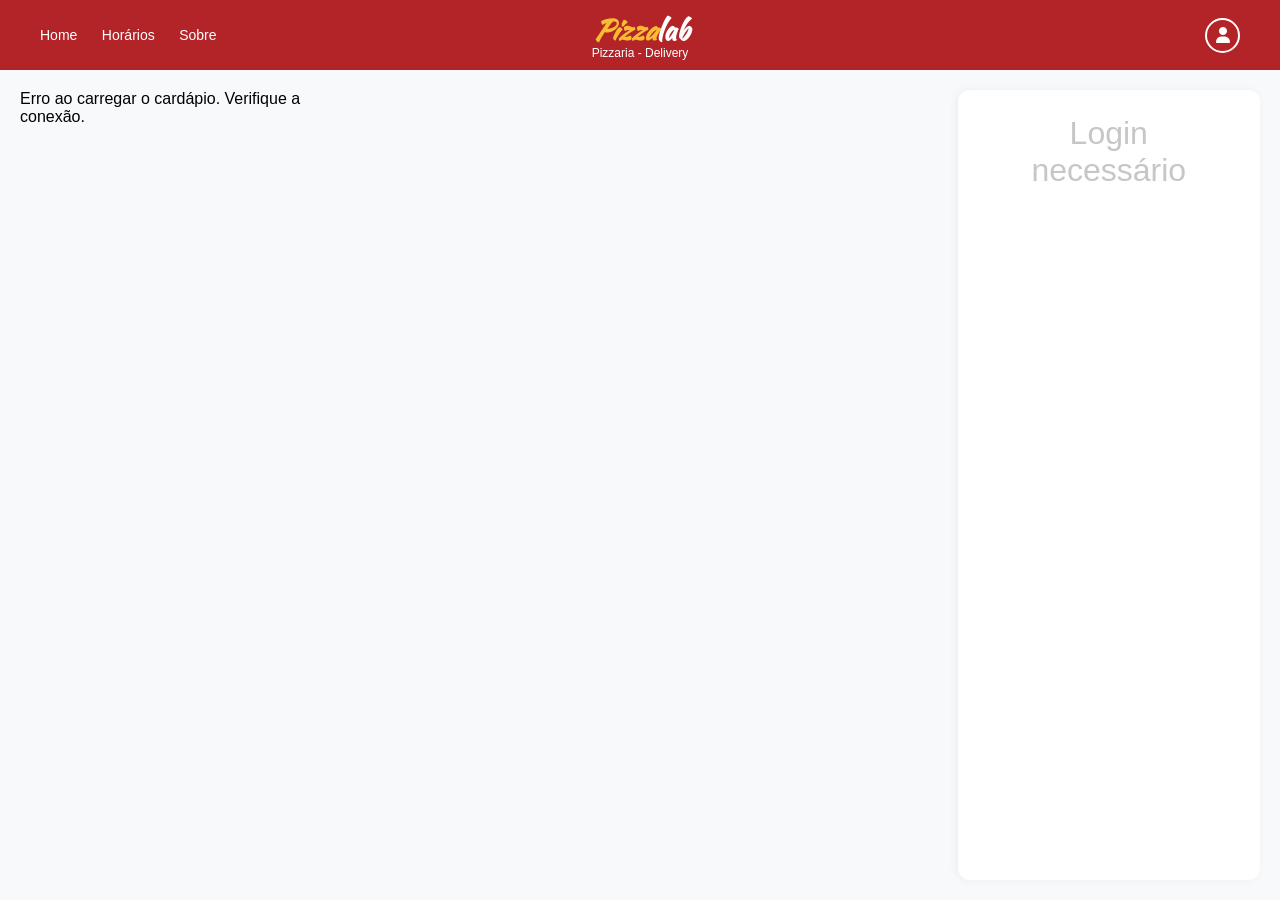
<file: index.html>
<!DOCTYPE html>
<html lang="pt-br">
<head>
    <meta charset="UTF-8">
    <meta name="viewport" content="width=device-width, initial-scale=1.0">
    <title>Pizzalab</title>
    <link rel="stylesheet" href="assets/css/global.css">

    <!-- fonte Kaushan Script do google -->
    <link rel="preconnect" href="https://fonts.googleapis.com">
    <link rel="preconnect" href="https://fonts.gstatic.com" crossorigin>
    <link href="https://fonts.googleapis.com/css2?family=Kaushan+Script&family=Open+Sans:ital,wght@0,300..800;1,300..800&family=Roboto:ital,wght@0,100..900;1,100..900&display=swap" rel="stylesheet">

    <!-- link para icon de user-->
    <link rel="stylesheet" href="https://cdnjs.cloudflare.com/ajax/libs/font-awesome/6.5.1/css/all.min.css">
  
    <script type="module" src="./src/main.js"></script>
</head>
<body>

<header id="header-container"></header>

<div class="main-container">
    <div class="menu-container" id="menu-container"></div>

    <aside class="aside-panel" id="cart-container">
        <!-- <div class="header-container">
            <h2>Meu Pedido</h2>
        </div>
        
        <div class="card-container" id="cart-items"></div>

        <div class="aside-footer">
            <div class="total-row">
                <span>Total:</span>
                <span id="total">R$ 0,00</span>
            </div>
            <button class="checkout-btn">Finalizar Pedido</button>
        </div> -->
    </aside>
</div>
</body>
</html>
</file>
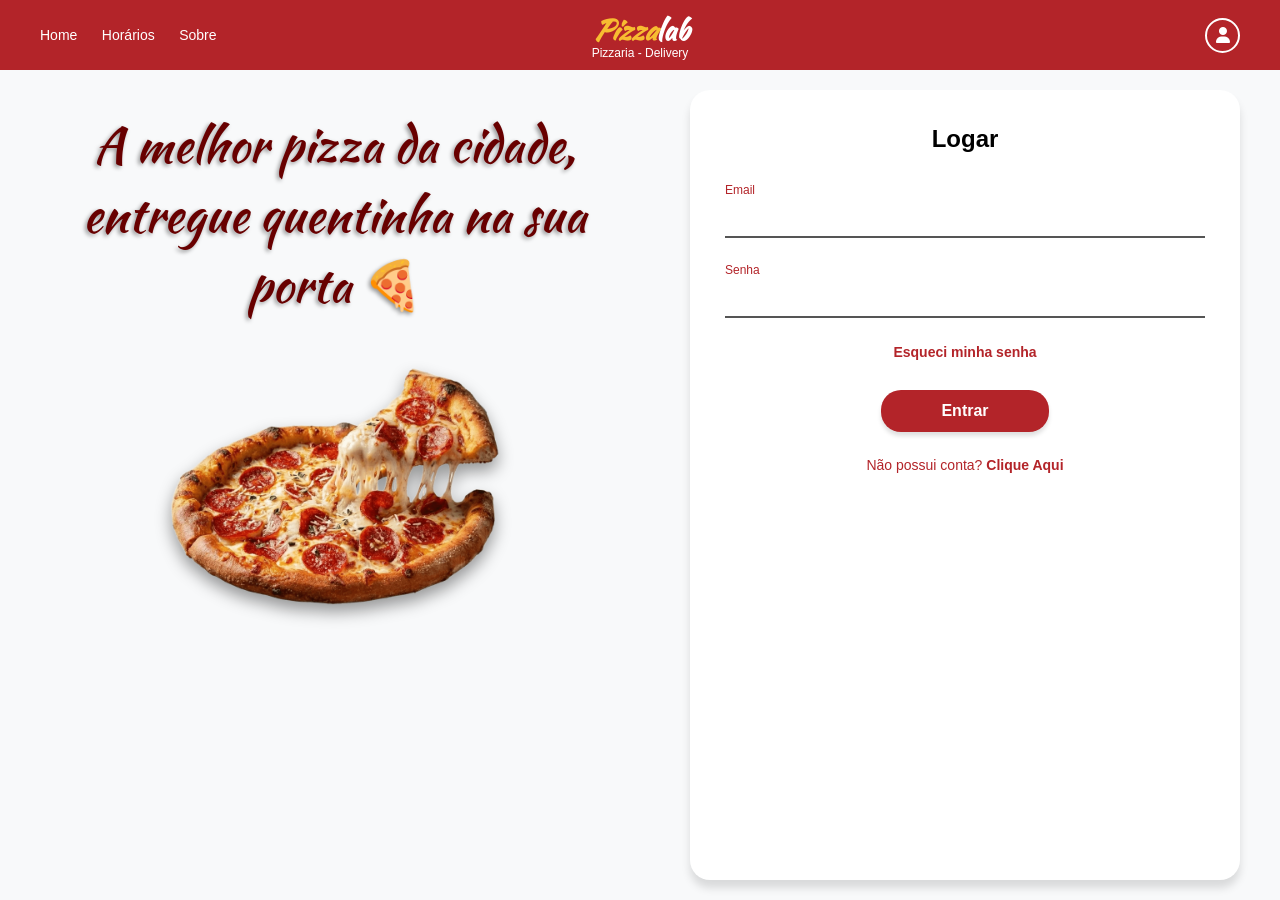
<file: login.html>
<!DOCTYPE html>
<html lang="pt-BR">
<head>
    <meta charset="UTF-8">
    <meta name="viewport" content="width=device-width, initial-scale=1.0">
    <title>PizzaLab - Login</title>
    <link rel="stylesheet" href="assets/css/global.css">

    <!-- fonte Kaushan Script do google -->
    <link rel="preconnect" href="https://fonts.googleapis.com">
    <link rel="preconnect" href="https://fonts.gstatic.com" crossorigin>
    <link href="https://fonts.googleapis.com/css2?family=Kaushan+Script&family=Open+Sans:ital,wght@0,300..800;1,300..800&family=Roboto:ital,wght@0,100..900;1,100..900&display=swap" rel="stylesheet">

    <!-- link para icon de user-->
    <link rel="stylesheet" href="https://cdnjs.cloudflare.com/ajax/libs/font-awesome/6.5.1/css/all.min.css">
    
    <script type="module" src="./src/main.js"></script>
</head>
<body>

    <header id="header-container"></header>

    <main class="main-container">
        <section class="hero-side">
            <h1 class="hero-text">A melhor pizza da cidade,<br>entregue quentinha na sua porta 🍕</h1>
            <img src="assets/images/pizza-img.png" alt="Pizza demonstrativa" class="hero-pizza-img">
        </section>

        <section class="form-side">
            <div class="form-card">
                <div class="header-container">
                    <h2>Logar</h2>
                </div>

                <form class="card-container">
                    <div class="input-group">
                        <label for="email">Email</label>
                        <input type="email" id="email" required>
                    </div>

                    <div class="input-group">
                        <label for="password">Senha</label>
                        <input type="password" id="password" required>
                    </div>

                    <a href="#" class="forgot-password">Esqueci minha senha</a>

                    <div>
                        <button type="submit" class="btn-submit btn-cta" id="btn-login">Entrar</button>
                    </div>

                    <div class="signup-text">
                        Não possui conta? <a href="signup.html">Clique Aqui</a>
                    </div>
                </form>
            </div>
        </section>
    </main>
    <script type="module">
        import { fetchLogin } from "./src/services/api.js";
        document.getElementById('btn-login').addEventListener('click', async (e) => {
            e.preventDefault();
            const email = document.getElementById('email').value;
            const senha = document.getElementById('password').value;
            
            try {
                const data = await fetchLogin(email, senha);
                localStorage.setItem('token', data.token);
                if (data.usuario.tipo_usuario == "Cliente"){
                    window.location.href = 'index.html';
                }
                else if (data.usuario.tipo_usuario == "Admin"){
                    window.location.href = 'product-manager.html';
                }
                
            } catch (error) {
                alert(error.message);
                console.error(error);
            }
        });
    </script>
</body>
</html>
</file>
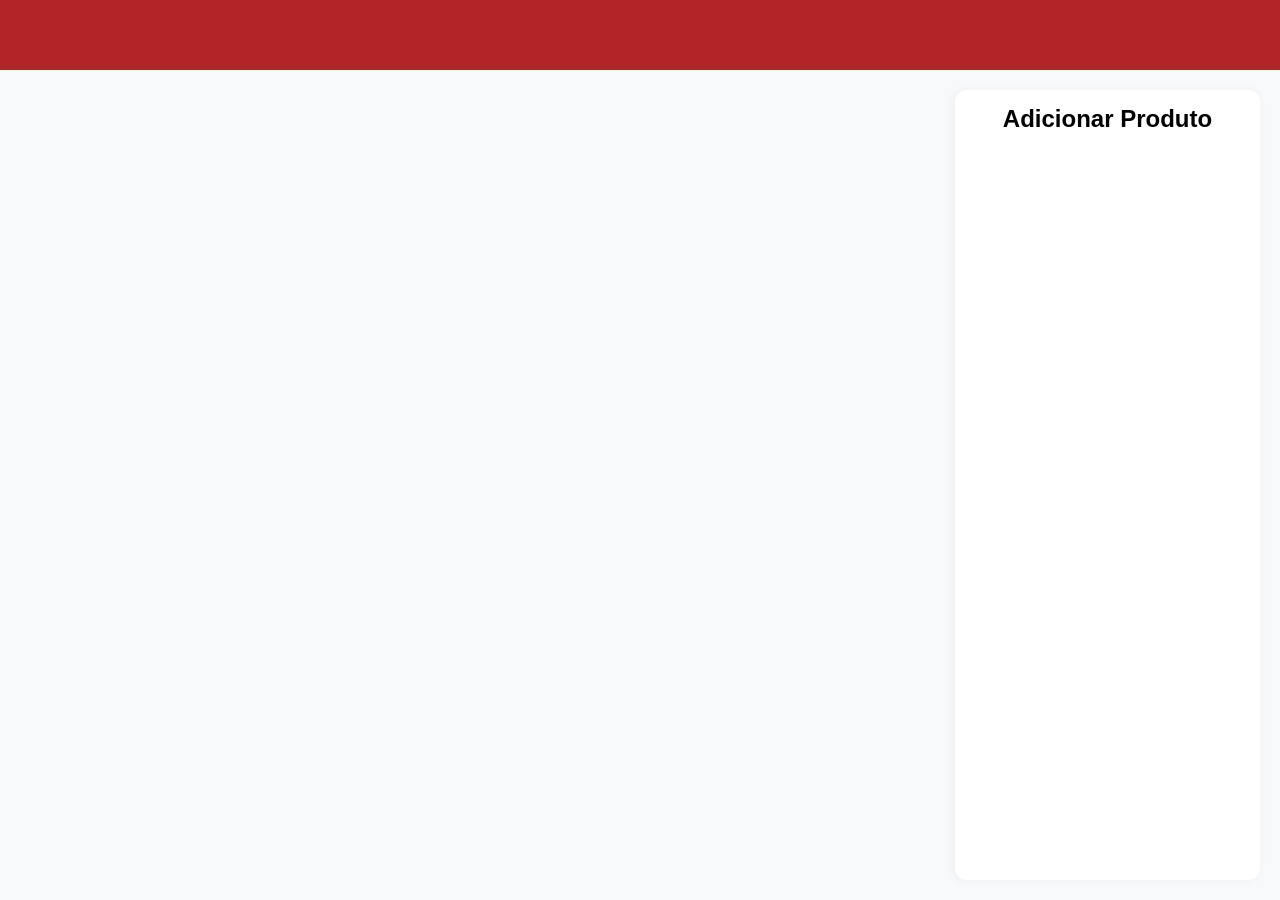
<file: product-manager.html>
<!DOCTYPE html>
<html lang="pt-br">
<head>
    <meta charset="UTF-8">
    <meta name="viewport" content="width=device-width, initial-scale=1.0">
    <title>Pizzalab</title>
    <link rel="stylesheet" href="assets/css/global.css">

    <!-- fonte Kaushan Script do google -->
    <link rel="preconnect" href="https://fonts.googleapis.com">
    <link rel="preconnect" href="https://fonts.gstatic.com" crossorigin>
    <link href="https://fonts.googleapis.com/css2?family=Kaushan+Script&family=Open+Sans:ital,wght@0,300..800;1,300..800&family=Roboto:ital,wght@0,100..900;1,100..900&display=swap" rel="stylesheet">

    <!-- link para icon de user-->
    <link rel="stylesheet" href="https://cdnjs.cloudflare.com/ajax/libs/font-awesome/6.5.1/css/all.min.css">
    
    <script type="module" src="./src/main.js"></script>
</head>
<body>

<header id="headerAdmin-container"></header>

<div class="main-container">
    
    <div class="table-container" id="table-container"></div>

    <aside class="aside-panel" id="aside-panel">      
        <div class="header-container">
            <h2>Adicionar Produto</h2>
        </div>
        
        <form class="card-container" id="product-form"></form>
    </aside>
</div>
</body>
</html>
</file>
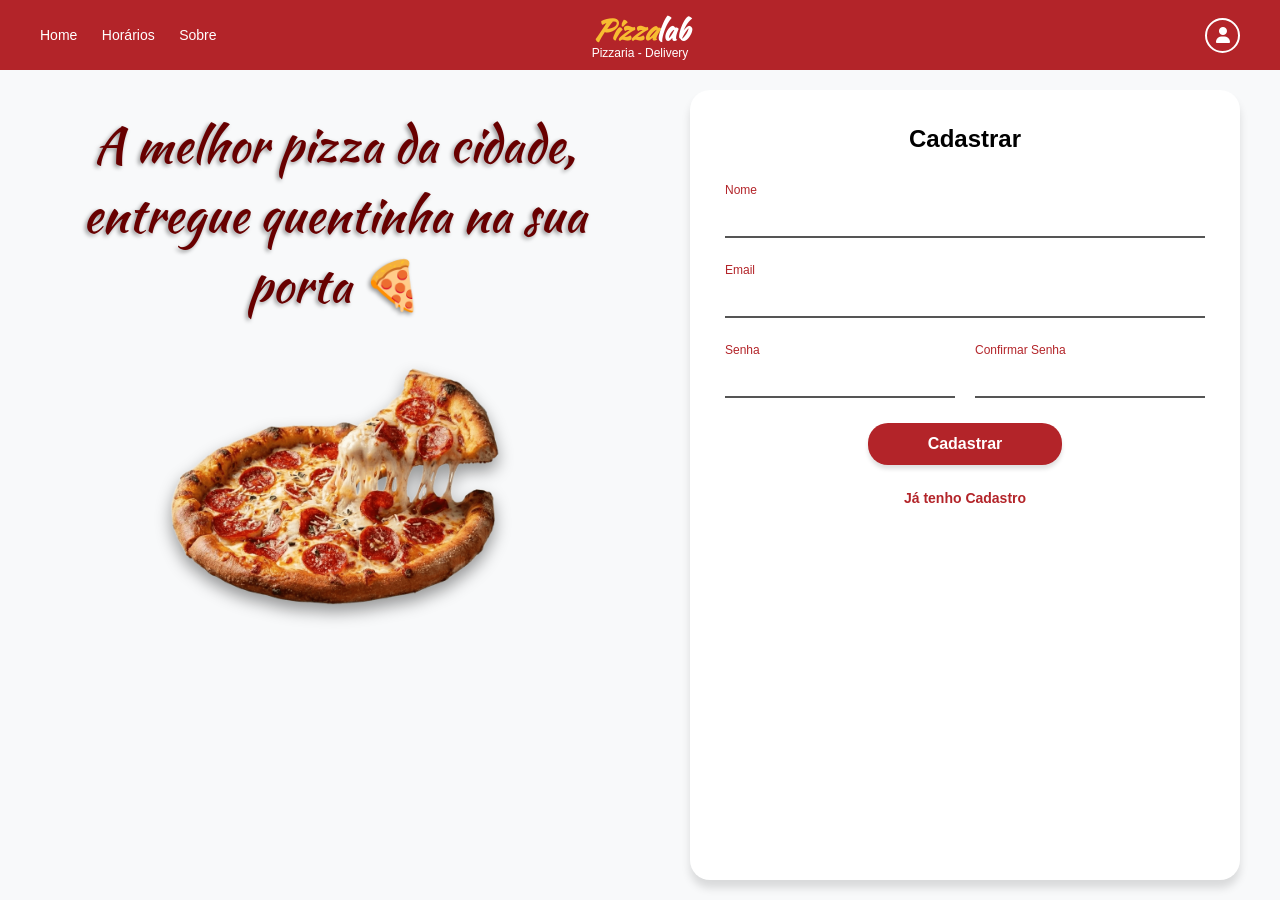
<file: signup.html>
<!DOCTYPE html>
<html lang="pt-BR">
<head>
    <meta charset="UTF-8">
    <meta name="viewport" content="width=device-width, initial-scale=1.0">
    <title>PizzaLab - Login</title>
    <link rel="stylesheet" href="assets/css/global.css">

    <!-- fonte Kaushan Script do google -->
    <link rel="preconnect" href="https://fonts.googleapis.com">
    <link rel="preconnect" href="https://fonts.gstatic.com" crossorigin>
    <link href="https://fonts.googleapis.com/css2?family=Kaushan+Script&family=Open+Sans:ital,wght@0,300..800;1,300..800&family=Roboto:ital,wght@0,100..900;1,100..900&display=swap" rel="stylesheet">

    <!-- link para icon de user-->
    <link rel="stylesheet" href="https://cdnjs.cloudflare.com/ajax/libs/font-awesome/6.5.1/css/all.min.css">
    
    <script type="module" src="./src/main.js"></script>
</head>
<body>

    <header id="header-container"></header>

    <main class="main-container">
        <section class="hero-side">
            <h1 class="hero-text">A melhor pizza da cidade,<br>entregue quentinha na sua porta 🍕</h1>
            <img src="assets/images/pizza-img.png" alt="Pizza demonstrativa" class="hero-pizza-img">
        </section>

        <section class="form-side">
            <div class="form-card">
                <div class="header-container">
                    <h2>Cadastrar</h2>
                </div>

                <form class="card-container">
                    <div class="input-group">
                        <label for="nome">Nome</label>
                        <input type="text" id="nome" required>
                    </div>

                    <div class="input-group">
                        <label for="email">Email</label>
                        <input type="email" id="email" required>
                    </div>

                    <div class="input-container">
                      <div class="input-group">
                          <label for="password">Senha</label>
                          <input type="password" id="password" required>
                      </div>
  
                      <div class="input-group">
                          <label for="confirm-password">Confirmar Senha</label>
                          <input type="password" id="confirm-password" required>
                      </div>                    
                    </div>

                    <div>
                        <button type="submit" class="btn-submit btn-cta" id="btn-signup">Cadastrar</button>
                    </div>

                    <div class="signup-text">
                        <a href="login.html">Já tenho Cadastro</a>
                    </div>
                </form>
            </div>
        </section>
    </main>
    <script type="module">
        import { fetchSignup } from "./src/services/api.js";
        document.getElementById('btn-signup').addEventListener('click', async (e) => {
            e.preventDefault();
            const nome = document.getElementById('nome').value;
            const email = document.getElementById('email').value;
            const senha = document.getElementById('password').value;
            const confirmSenha = document.getElementById('confirm-password').value;

            if (senha !== confirmSenha) {
                alert('As senhas não coincidem.');
                return;
            }

            try {
                await fetchSignup(nome, email, senha);
                alert('Cadastro realizado com sucesso!');
                window.location.href = 'login.html';
            } catch (error) {
                console.error(error);
                alert(error.message);
            }
        });
    </script>

</body>
</html>
</file>
<file: assets/css/global.css>
@import url('cardPizza.css');
@import url('asidePanel.css');
@import url('container.css');
@import url('header.css');
@import url('form.css');
@import url('heroCard.css');
@import url('container.css');
@import url('table.css');

:root {
  --primary: #b32429;
  --primary-hover: #680000;
  --secondary: #f7bc31;
  --dark: #1d3557;
  --light: #f1faee;
  --gray: #f8f9fa;
  --muted: rgba(112, 112, 112, 0.4);
  --text-shadow: #00000066;
  --box-shadow: #00000020;
  --mobile: 768px;
  --tablet: 1024px;
  --desktop: 1200px;
}

* {
  margin: 0;
  padding: 0;
  box-sizing: border-box;
  font-family: 'Arial', sans-serif;
}

@media (max-width: var(--mobile)) {
  .main-container {
    flex-direction: column;
    padding: 20px;
  }
}

body {
  background-color: var(--gray);
  display: flex;
  flex-direction: column;
  height: 100vh;
}

.main-container {
  display: flex;
  flex: 1;
  overflow: hidden;
  padding: 20px;
  gap: 20px;
}
</file>
